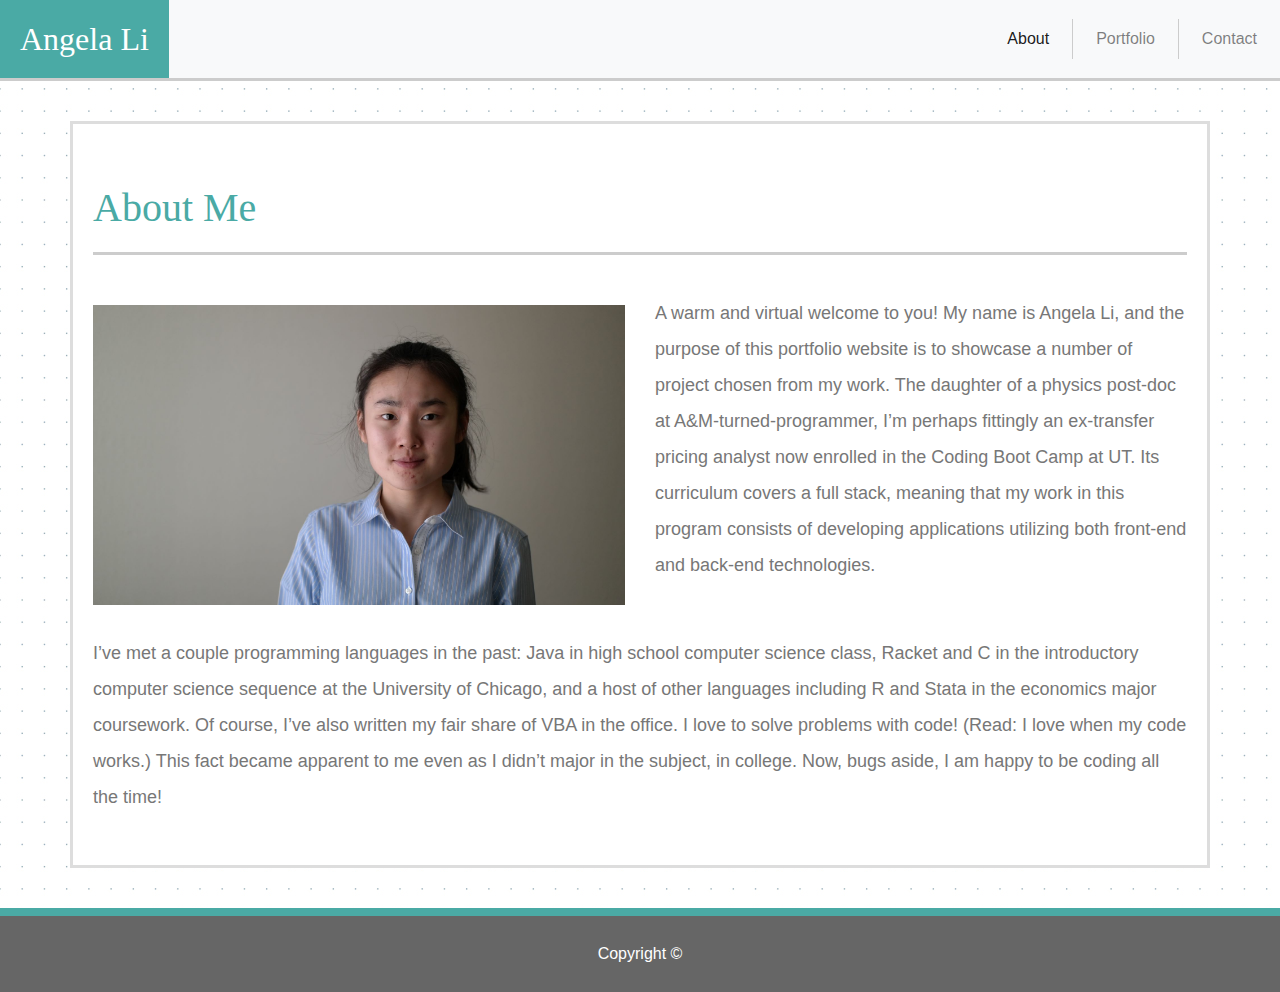
<file: index.html>
<!DOCTYPE html>
<html lang="en">
<head>
    <meta charset="UTF-8">
    <meta name="viewport" content="width=device-width, initial-scale=1.0">
    <meta http-equiv="X-UA-Compatible" content="ie=edge">
    <title>About Me</title>
    <link rel="stylesheet" href="https://stackpath.bootstrapcdn.com/bootstrap/4.4.1/css/bootstrap.min.css" integrity="sha384-Vkoo8x4CGsO3+Hhxv8T/Q5PaXtkKtu6ug5TOeNV6gBiFeWPGFN9MuhOf23Q9Ifjh" crossorigin="anonymous">
    <link rel="stylesheet" type="text/css" href="assets/css/style.css">
    <link rel="icon" type="image/png" href="assets/images/favicon.ico">
</head>
<body>
    <header>
        <nav class="navbar navbar-expand-lg navbar-light bg-light">
            <h2 class="name-block">Angela Li</h2>
            <button class="navbar-toggler" type="button" data-toggle="collapse" data-target="#navbarSupportedContent" aria-controls="navbarSupportedContent" aria-expanded="false" aria-label="Toggle navigation">
              <span class="navbar-toggler-icon"></span>
            </button>
          
            <div class="collapse navbar-collapse" id="navbarSupportedContent">
              <ul class="navbar-nav ml-auto">
                <li class="nav-item active">
                    <a class="nav-link" href="index.html">About <span class="sr-only">(current)</span></a>
                </li>
                <li class="nav-item">
                    <a class="nav-link" href="portfolio.html">Portfolio</a>
                </li>
                <li class="nav-item">
                    <a class="nav-link" href="contact.html">Contact</a>
                </li>
              </ul>
            </div>
          </nav>
    </header>

    <div class="container main-content">
        <div class="row">
            <div class="col-12">
                <h1>About Me</h1>
            </div>
        </div>
        <div class="row">
            <div class="col-12 col-lg-6">
                <picture>
                    <source media="(max-width: 400px)"
                            srcset="assets/images/headshot-cropped.jpg 1x,
                                    assets/images/headshot-cropped-big.jpg 2x"/>
                    <source media="(min-width: 401px) and (max-width: 666px)"
                            srcset="assets/images/headshot-small.JPG 1x,
                                    assets/images/headshot-big.JPG 2x"/>
                    <source media="(min-width: 666px)"
                            srcset="assets/images/headshot-big.JPG"/>
                    <img src="assets/images/headshot-big.JPG"
                            class="img-fluid" id="headshot" alt="headshot image"/>
                </picture>
            </div>
            <div class="col-12 col-lg-6">
                <p>A warm and virtual welcome to you! My name is Angela Li, and the purpose of this portfolio website is to showcase a number of project chosen from my work. The daughter of a physics post-doc at A&M-turned-programmer, I’m perhaps fittingly an ex-transfer pricing analyst now enrolled in the Coding Boot Camp at UT. Its curriculum covers a full stack, meaning that my work in this program consists of developing applications utilizing both front-end and back-end technologies.</p>
            </div>
            <div class="col-12">
                <p>I’ve met a couple programming languages in the past: Java in high school computer science class, Racket and C in the introductory computer science sequence at the University of Chicago, and a host of other languages including R and Stata in the economics major coursework. Of course, I’ve also written my fair share of VBA in the office. I love to solve problems with code! (Read: I love when my code works.) This fact became apparent to me even as I didn’t major in the subject, in college. Now, bugs aside, I am happy to be coding all the time!</p>
            </div>
        </div>
    </div>

    <footer class="footer mt-auto py-3">
        <div class="container">
            <span class="footer-text">Copyright &copy;</span>
        </div>
    </footer>

    <script src="https://code.jquery.com/jquery-3.4.1.slim.min.js" integrity="sha384-J6qa4849blE2+poT4WnyKhv5vZF5SrPo0iEjwBvKU7imGFAV0wwj1yYfoRSJoZ+n" crossorigin="anonymous"></script>
    <script src="https://cdn.jsdelivr.net/npm/popper.js@1.16.0/dist/umd/popper.min.js" integrity="sha384-Q6E9RHvbIyZFJoft+2mJbHaEWldlvI9IOYy5n3zV9zzTtmI3UksdQRVvoxMfooAo" crossorigin="anonymous"></script>
    <script src="https://stackpath.bootstrapcdn.com/bootstrap/4.4.1/js/bootstrap.min.js" integrity="sha384-wfSDF2E50Y2D1uUdj0O3uMBJnjuUD4Ih7YwaYd1iqfktj0Uod8GCExl3Og8ifwB6" crossorigin="anonymous"></script>
</body>
</html>
</file>
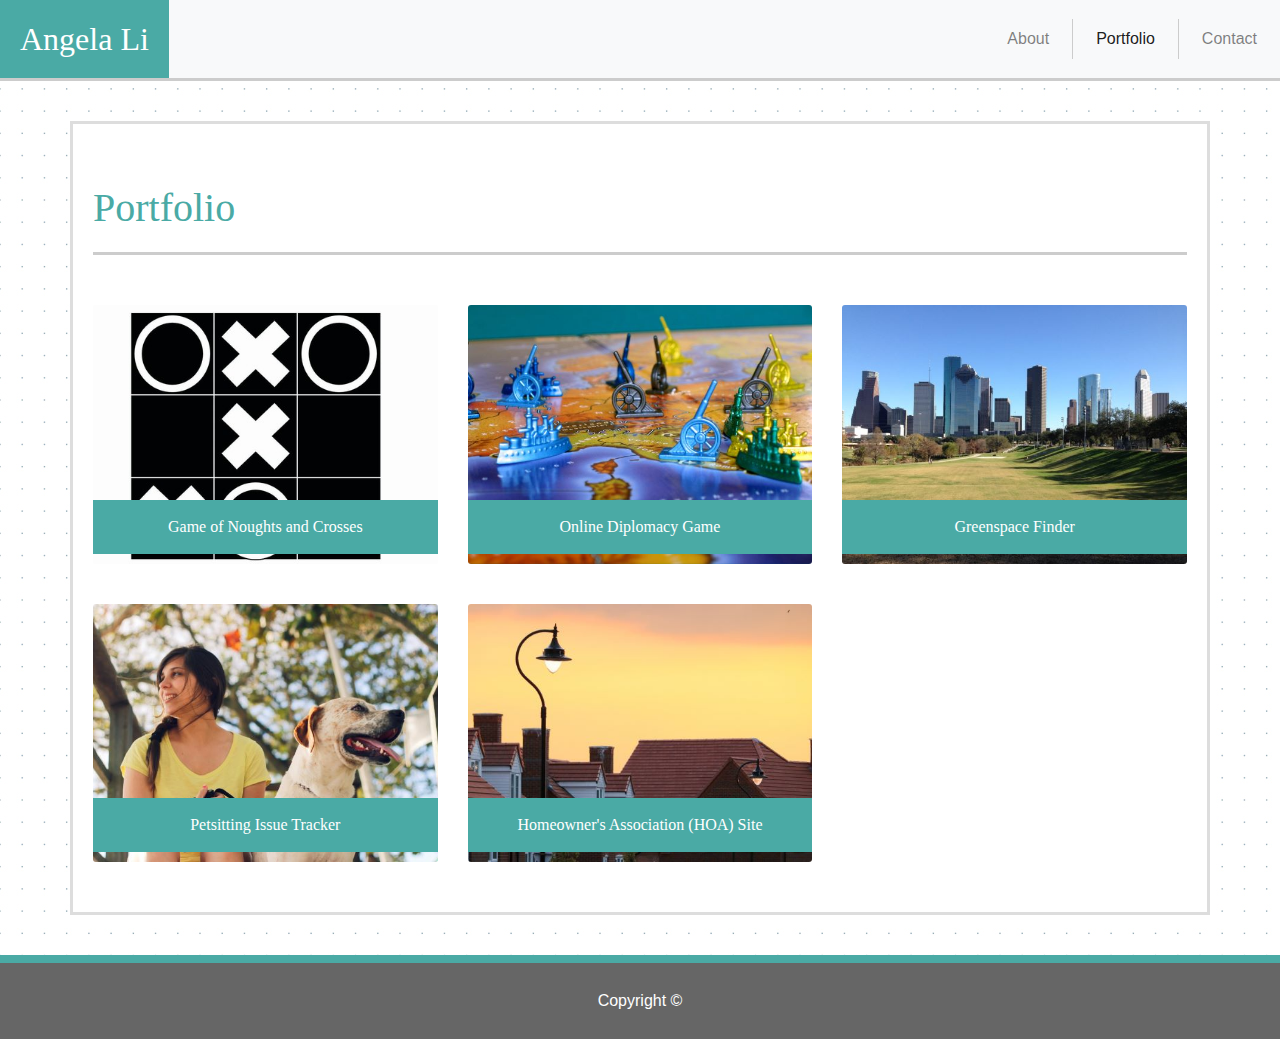
<file: portfolio.html>
<!DOCTYPE html>
<html lang="en">
<head>
    <meta charset="UTF-8">
    <meta name="viewport" content="width=device-width, initial-scale=1.0">
    <meta http-equiv="X-UA-Compatible" content="ie=edge">
    <title>Portfolio</title>
    <link rel="stylesheet" href="https://stackpath.bootstrapcdn.com/bootstrap/4.4.1/css/bootstrap.min.css" integrity="sha384-Vkoo8x4CGsO3+Hhxv8T/Q5PaXtkKtu6ug5TOeNV6gBiFeWPGFN9MuhOf23Q9Ifjh" crossorigin="anonymous">
    <link rel="stylesheet" type="text/css" href="assets/css/style.css">
    <link rel="icon" type="image/png" href="assets/images/favicon.ico">
</head>
<body>
    <header>
        <nav class="navbar navbar-expand-lg navbar-light bg-light">
            <h2 class="name-block">Angela Li</h2>
            <button class="navbar-toggler" type="button" data-toggle="collapse" data-target="#navbarSupportedContent" aria-controls="navbarSupportedContent" aria-expanded="false" aria-label="Toggle navigation">
              <span class="navbar-toggler-icon"></span>
            </button>
          
            <div class="collapse navbar-collapse" id="navbarSupportedContent">
              <ul class="navbar-nav ml-auto">
                <li class="nav-item">
                    <a class="nav-link" href="index.html">About</a>
                </li>
                <li class="nav-item active">
                    <a class="nav-link" href="portfolio.html">Portfolio <span class="sr-only">(current)</span></a>
                </li>
                <li class="nav-item">
                    <a class="nav-link" href="contact.html">Contact</a>
                </li>
              </ul>
            </div>
          </nav>
    </header>

    <div class="container main-content">
        <div class="row">
            <div class="col-12">
                <h1>Portfolio</h1>
            </div>
        </div>
        <div class="row">
            <div class="col-12 col-md-6 col-xl-4">
                <div class="card-container">
                    <a href="" target="_blank">
                        <img src="assets/images/noughts-crosses.jpg" class="card-img" alt="noughts and crosses">  
                        <div class="card-banner">Game of Noughts and Crosses</div>
                    </a>
                </div>
            </div>
            <div class="col-12 col-md-6 col-xl-4">
                <div class="card-container">
                    <a href="" target="_blank">
                        <img src="assets/images/diplomacy-game-small.jpg"
                            srcset="assets/images/diplomacy-game.jpg 1024w,
                                    assets/images/diplomacy-game-small.jpg 577w"
                            sizes="(min-width: 576px) 576px,
                                    100vw"
                            class="card-img" alt="diplomacy game">  
                        <div class="card-banner">Online Diplomacy Game</div>
                    </a>
                </div>
            </div>
            <div class="col-12 col-md-6 col-xl-4">
                <div class="card-container">
                    <a href="" target="_blank">
                        <img src="assets/images/buffalo-bayou-park-small.jpg" 
                            srcset="assets/images/buffalo-bayou-park.jpg 1024w,
                                    assets/images/buffalo-bayou-park-small.jpg 577w"
                            sizes="(min-width: 576px) 576px,
                                    100vw"
                            class="card-img" alt="buffalo bayou park">  
                        <div class="card-banner">Greenspace Finder</div>
                    </a>
                </div>
            </div>
            <div class="col-12 col-md-6 col-xl-4">
                <div class="card-container">
                    <a href="" target="_blank">
                        <img src="assets/images/petsitting-small.jpg" 
                            srcset="assets/images/petsitting.jfif 1350w,
                            assets/images/petsitting-small.jpg 612w"
                            sizes="(min-width: 576px) 576px,
                            100vw"                       
                            class="card-img" alt="petsitting">  
                        <div class="card-banner">Petsitting Issue Tracker</div>
                    </a>
                </div>
            </div>
            <div class="col-12 col-md-6 col-xl-4">
                <div class="card-container">
                    <a href="" target="_blank">
                        <img src="assets/images/houses-small.jpg" 
                            srcset="assets/images/houses.jfif 1491w,
                            assets/images/houses-small.jpg 667w"
                            sizes="(min-width: 576px) 576px,
                            100vw"
                            class="card-img" alt="houses">  
                        <div class="card-banner">Homeowner's Association (HOA) Site</div>
                    </a>
                </div>
            </div>            
        </div>
    </div>
    
    <footer class="footer mt-auto py-3">
        <div class="container">
            <span class="footer-text">Copyright &copy;</span>
        </div>
    </footer>

    <script src="https://code.jquery.com/jquery-3.4.1.slim.min.js" integrity="sha384-J6qa4849blE2+poT4WnyKhv5vZF5SrPo0iEjwBvKU7imGFAV0wwj1yYfoRSJoZ+n" crossorigin="anonymous"></script>
    <script src="https://cdn.jsdelivr.net/npm/popper.js@1.16.0/dist/umd/popper.min.js" integrity="sha384-Q6E9RHvbIyZFJoft+2mJbHaEWldlvI9IOYy5n3zV9zzTtmI3UksdQRVvoxMfooAo" crossorigin="anonymous"></script>
    <script src="https://stackpath.bootstrapcdn.com/bootstrap/4.4.1/js/bootstrap.min.js" integrity="sha384-wfSDF2E50Y2D1uUdj0O3uMBJnjuUD4Ih7YwaYd1iqfktj0Uod8GCExl3Og8ifwB6" crossorigin="anonymous"></script>
</body>
</html>
</file>
<file: assets/css/style.css>
* {
    box-sizing: border-box;
}

body {
    background-image: url("../images/dot-grid.png");
    background-color: #ffffff;
    min-height: 100vh;
    display: flex;
    flex-direction: column;
    margin: 0px;
}
  
header {
    border-bottom-style: solid;
    border-bottom-color: #cccccc;
}

.navbar {
    padding: 0px;
}

.navbar-toggler {
    margin-right: 10px;
}

h1, h2 {
    font-family: 'Georgia', Times, 'Times New Roman', serif;
    color: #4aaaa5;
    border-bottom-style: solid;
    border-bottom-color: #cccccc;
    padding: 20px 0px;
    margin-block-start: 0px;
    margin-block-end: 0px;
}

.name-block {
    background-color: #4aaaa5;
    color: white;
    border: none;
    float: left;
    padding: 20px;
}

ul {
    list-style-type: none;
    margin: 0;
    padding: 0;
}

a {
    font-family: 'Arial', 'Helvetica Neue', Helvetica, sans-serif;
    font-size: 16px;
    color: #777777;
    text-decoration: none;
    text-align: center;
}

a:hover {
    color: #000000;
    text-decoration: none;
    transition: color 1s;
}

.main-content {
    border-style: solid;
    border-color: #dddddd;
    background-color: #ffffff;
    margin: 40px 0px;
    align-self: center;
    padding: 20px;
    overflow: auto;
}

#headshot {
    padding: 10px 0px;
}

div {
    font-family: 'Arial', 'Helvetica Neue', Helvetica, sans-serif;
    color: #777777;
    padding: 10px 0px;
}

p {
    font-family: 'Arial', 'Helvetica Neue', Helvetica, sans-serif;
    font-size: 16px;
    line-height: 200%;
    color: #777777;
    margin-block-start: 0px;
    margin-block-end: 0px;
    padding-bottom: 10px;
}

.card-container {
    position: relative;
    width: 100%;
}

.card-img {
    object-fit: cover;
    width: 100%;
}

.card-banner {
    z-index: 1;
    position: absolute;
    background-color: #4aaaa5;
    color: white;
    font-family: 'Georgia', Times, 'Times New Roman', serif;
    text-align: center;
    border: none;
    width: 100%;
    padding: 15px;
    bottom: 20px;
    
}

.input-field {
    width: 100%;
}

textarea {
    width: 100%;
    height: 250px;
    resize: none;
}

#submit{
    background-color: #4aaaa5;
    color: white;
    font-family: 'Arial', 'Helvetica Neue', Helvetica, sans-serif;
    border: none;
    padding: 10px 25px;
}

.contact-links {
    white-space: nowrap;
}

footer {
    border-top: 8px solid #4aaaa5;
    padding: 20px;
    text-align: center;
    background-color: #666666;
}  

.footer-text{
    font-family: 'Arial', 'Helvetica Neue', Helvetica, sans-serif;
    color: #ffffff;
}


/* Media Queries */

/* modify text size on very small screen widths */

@media screen and (max-width: 350px) {

    .contact-links a {
        font-size: 14px;
    }

    .card-banner {
        font-size: 14px;
    }

}


/* push contact links from right of contact form to above contact form
(when stacking on smaller screen widths) */

@media screen and (max-width: 992px) {

    .contact-container {
        display: flex;
        flex-direction: column-reverse;
    }

}


/* maintain 4:3 card image aspect ratio across different screen widths */

@media screen and (min-width: 768px) and (max-width: 992px) {

    .card-img {
        height: 241.5px;
    }

}

@media screen and (min-width: 992px) and (max-width: 1200px) {

    .card-img {
        height: 331.5px;
    }

}

@media screen and (min-width: 1200px) {

    .card-img {
        height: 258.5px;
    }

    /* modify text size on xl screen widths */
    p {
        font-size: 18px;
    }

}


/* format navbar links when appearing outside of dropdown menu
(on larger screen widths) */

@media screen and (min-width: 992px) {
    
    li {
        display: inline;
        border-right: 1px solid #cccccc;
        padding: 0px 15px;
    }
    
    li:last-child {
        border-right: none;
    }

}
</file>
